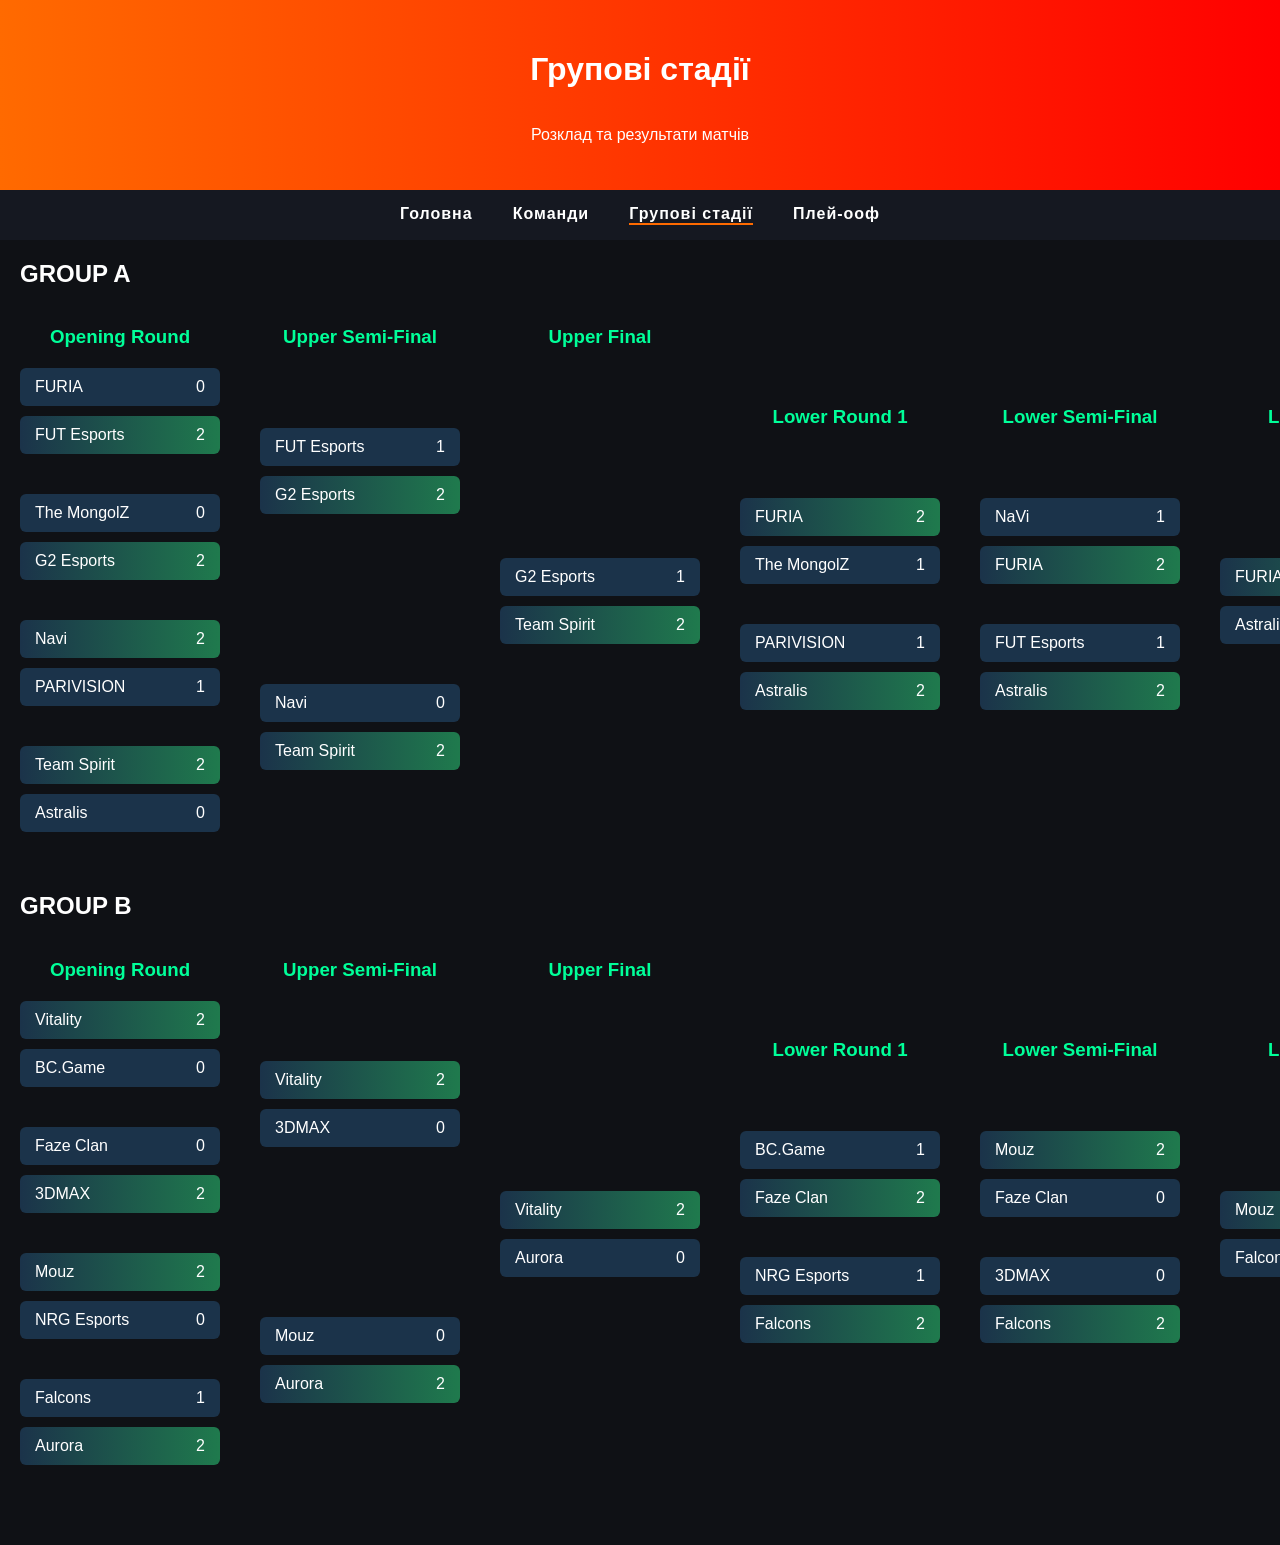
<file: groups.html>
<!DOCTYPE html>
<html>
<head>
    <meta charset="UTF-8">
    <title>Групові стадії Krakow 2026</title>
    <link rel="stylesheet" href="css/style.css">
</head>
<body>
  <header class="header">
    <h1>Групові стадії</h1>
    <p>Розклад та результати матчів</p>
  </header>

  <nav class="nav">
    <a href="index.html">Головна</a>
    <a href="teams.html">Команди</a>
    <a href="groups.html" class="active">Групові стадії</a>
    <a href="playoff.html">Плей-ооф</a>
  </nav>
  <main class="groups">
      <section class="group">
          <h2>GROUP A</h2>
            <div class="rounds">
              <div class="round">
                <h3>Opening Round</h3>
                <div class="match">FURIA <span>0</span></div>
                <div class="match green">FUT Esports <span>2</span></div>

                <div class="space"></div>

                <div class="match">The MongolZ <span>0</span></div>
                <div class="match green">G2 Esports <span>2</span></div>

                <div class="space"></div>

                <div class="match green">Navi <span>2</span></div>
                <div class="match">PARIVISION <span>1</span></div>

                <div class="space"></div>

                <div class="match green">Team Spirit <span>2</span></div>
                <div class="match">Astralis <span>0</span></div>
              </div>

              <div class="round2">
                <h3>Upper Semi-Final</h3>
                <div class="match">FUT Esports <span>1</span></div>
                <div class="match green">G2 Esports <span>2</span></div>

                <div class="space2"></div>

                <div class="match">Navi <span>0</span></div>
                <div class="match green">Team Spirit <span>2</span></div>
              </div>

              <div class="round3">
                <h3>Upper Final</h3>
                <div class="match">G2 Esports <span>1</span></div>
                <div class="match green">Team Spirit <span>2</span></div>
              </div>







              <div class="round lower">
                <h3>Lower Round 1</h3>
                <div class="match green">FURIA <span>2</span></div>
                <div class="match">The MongolZ <span>1</span></div>

                <div class="space"></div>

                <div class="match">PARIVISION <span>1</span></div>
                <div class="match green">Astralis <span>2</span></div>
              </div>

              <div class="round lower">
                <h3>Lower Semi-Final</h3>
                <div class="match">NaVi <span>1</span></div>
                <div class="match green">FURIA <span>2</span></div>

                <div class="space"></div>

                <div class="match">FUT Esports <span>1</span></div>
                <div class="match green">Astralis <span>2</span></div>
              </div>

              <div class="round lower3">
                <h3>Lower Final</h3>
                <div class="match green">FURIA <span>2</span></div>
                <div class="match">Astralis <span>1</span></div>
              </div>
            </div>
          </section>

      <section class="group">
          <h2>GROUP B</h2>
          <div class="rounds">
              <div class="round">
                  <h3>Opening Round</h3>
                  <div class="match green">Vitality <span>2</span></div>
                  <div class="match">BC.Game <span>0</span></div>

                  <div class="space"></div>

                  <div class="match">Faze Clan <span>0</span></div>
                  <div class="match green">3DMAX <span>2</span></div>

                  <div class="space"></div>

                  <div class="match green">Mouz <span>2</span></div>
                  <div class="match">NRG Esports <span>0</span></div>

                  <div class="space"></div>

                  <div class="match">Falcons <span>1</span></div>
                  <div class="match green">Aurora <span>2</span></div>
              </div>

              <div class="round2">
                  <h3>Upper Semi-Final</h3>
                  <div class="match green">Vitality <span>2</span></div>
                  <div class="match">3DMAX <span>0</span></div>

                  <div class="space2"></div>

                  <div class="match">Mouz <span>0</span></div>
                  <div class="match green">Aurora <span>2</span></div>
              </div>

              <div class="round3">
                  <h3>Upper Final</h3>
                  <div class="match green">Vitality <span>2</span></div>
                  <div class="match">Aurora <span>0</span></div>
              </div>







              <div class="round lower">
                <h3>Lower Round 1</h3>
                <div class="match">BC.Game <span>1</span></div>
                <div class="match green">Faze Clan <span>2</span></div>

                <div class="space"></div>

                <div class="match">NRG Esports <span>1</span></div>
                <div class="match green">Falcons <span>2</span></div>
              </div>

              <div class="round lower">
                <h3>Lower Semi-Final</h3>
                <div class="match green">Mouz <span>2</span></div>
                <div class="match">Faze Clan <span>0</span></div>

                <div class="space"></div>

                <div class="match">3DMAX <span>0</span></div>
                <div class="match green">Falcons <span>2</span></div>
              </div>

              <div class="round lower3">
                <h3>Lower Final</h3>
                <div class="match green">Mouz <span>2</span></div>
                <div class="match">Falcons <span>0</span></div>
              </div>
            </div>
          </div>
      </section>
  </main>
</body>
</html>
</file>
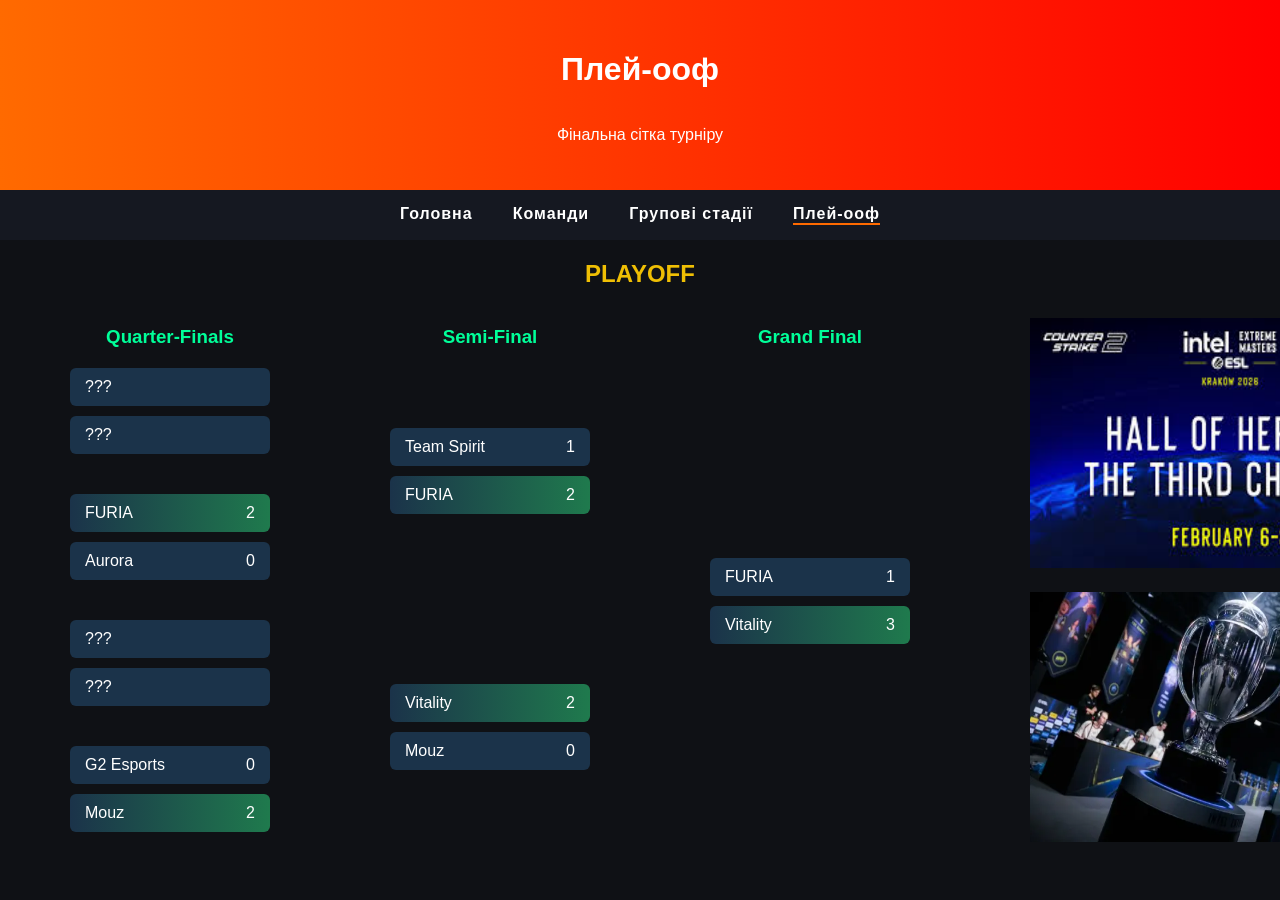
<file: playoff.html>
<!DOCTYPE html>
<html>
<head>
    <meta charset="UTF-8">
    <title>Плей-ооф Krakow 2026</title>
    <link rel="stylesheet" href="css/style.css">
</head>
<body>
  <header class="header">
    <h1>Плей-ооф</h1>
    <p>Фінальна сітка турніру</p>
  </header>

  <nav class="nav">
    <a href="index.html">Головна</a>
    <a href="teams.html">Команди</a>
    <a href="groups.html">Групові стадії</a>
    <a href="playoff.html" class="active">Плей-ооф</a>
  </nav>
  <section class="playoff">
      <h2>PLAYOFF</h2>
        <div class="playoff_rounds">
          <div class="round">
            <h3>Quarter-Finals</h3>
            <div class="match">???</div>
            <div class="match">???</div>

            <div class="space"></div>

            <div class="match green">FURIA <span>2</span></div>
            <div class="match">Aurora <span>0</span></div>

            <div class="space"></div>

            <div class="match">???</div>
            <div class="match">???</div>

            <div class="space"></div>

            <div class="match">G2 Esports <span>0</span></div>
            <div class="match green">Mouz <span>2</span></div>
          </div>

          <div class="round2">
            <h3>Semi-Final</h3>
            <div class="match">Team Spirit <span>1</span></div>
            <div class="match green">FURIA <span>2</span></div>

            <div class="space2"></div>

            <div class="match green">Vitality <span>2</span></div>
            <div class="match">Mouz <span>0</span></div>
          </div>

          <div class="round3">
            <h3>Grand Final</h3>
            <div class="match">FURIA <span>1</span></div>
            <div class="match green">Vitality <span>3</span></div>
          </div>

          <div class="final_images">
            <img src="images/krakow.jpg", width="400", height="250">

            <div class="space"></div>

            <img src="images/krakow2.webp", width="400", height="250">
          </div>
      </section>
</body>
</html>
</file>
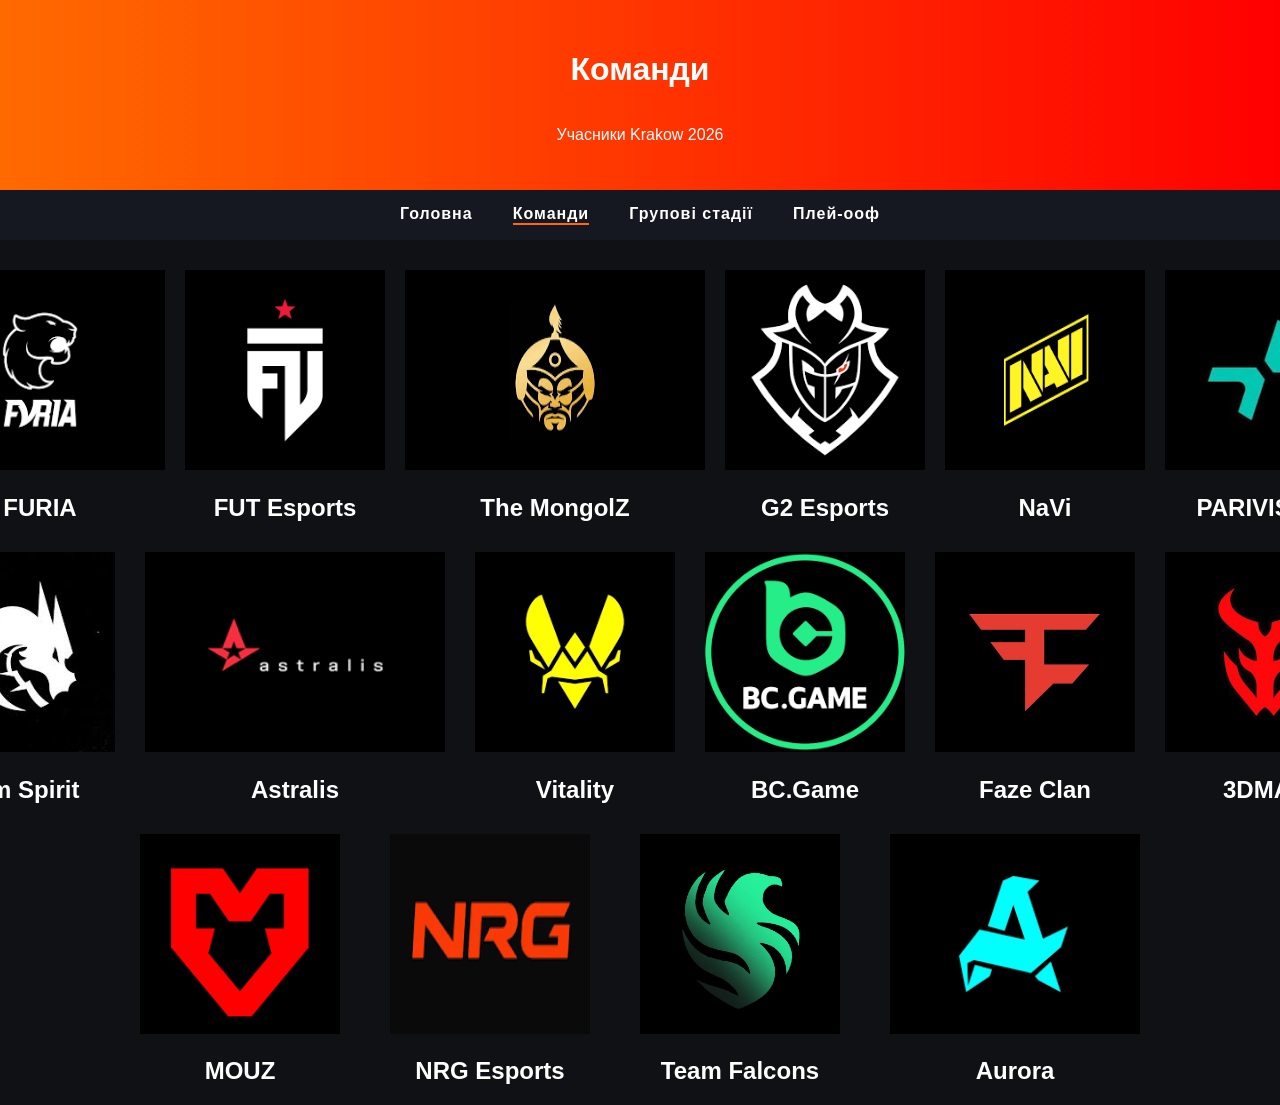
<file: teams.html>
<!DOCTYPE html>
<html lang="uk">
<head>
    <meta charset="UTF-8">
    <title>Команди Krakow 2026</title>
    <link rel="stylesheet" href="css/style.css">
</head>
<body>
  <header class="header">
    <h1>Команди</h1>
    <p>Учасники Krakow 2026</p>
  </header>

  <nav class="nav">
    <a href="index.html">Головна</a>
    <a href="teams.html" class="active">Команди</a>
    <a href="groups.html">Групові стадії</a>
    <a href="playoff.html">Плей-ооф</a>
  </nav>

  <main class="name">
    <div class="comms">
      <img src="images/commands/Furia.png", width="250", height="200">
      <h2>FURIA</h2>
    </div>

    <div class="comms">
      <img src="images/commands/FUT_Esports.png", width="200", height="200">
      <h2>FUT Esports</h2>
    </div>

    <div class="comms">
      <img src="images/commands/TheMongolZ.png", width="300", height="200">
      <h2>The MongolZ</h2>
    </div>

    <div class="comms">
      <img src="images/commands/G2_Esports.png", width="200", height="200">
      <h2>G2 Esports</h2>
    </div>

    <div class="comms">
      <img src="images/commands/NaVi.png", width="200", height="200">
      <h2>NaVi</h2>
    </div>

    <div class="comms">
      <img src="images/commands/PARIVISION.jpg", width="200", height="200">
      <h2>PARIVISION</h2>
    </div>
  </main>



  <main class="name2">
    <div class="comms">
      <img src="images/commands/Team_Spirit.jpg", width="200", height="200">
      <h2>Team Spirit</h2>
    </div>

    <div class="comms">
      <img src="images/commands/Astralis.png", width="300", height="200">
      <h2>Astralis</h2>
    </div>

    <div class="comms">
      <img src="images/commands/Team_Vitality.png", width="200", height="200">
      <h2>Vitality</h2>
    </div>

    <div class="comms">
      <img src="images/commands/BC.Game.png", width="200", height="200">
      <h2>BC.Game</h2>
    </div>

    <div class="comms">
      <img src="images/commands/Faze_Clan.jpg", width="200", height="200">
      <h2>Faze Clan</h2>
    </div>

    <div class="comms">
      <img src="images/commands/3DMAX.jpg", width="200", height="200">
      <h2>3DMAX</h2>
    </div>
  </main>


  <main class="name3">
    <div class="comms">
      <img src="images/commands/MOUZ.png", width="200", height="200">
      <h2>MOUZ</h2>
    </div>

    <div class="comms">
      <img src="images/commands/NRG_Esports.png", width="200", height="200">
      <h2>NRG Esports</h2>
    </div>

    <div class="comms">
      <img src="images/commands/Team_Falcons.jpg", width="200", height="200">
      <h2>Team Falcons</h2>
    </div>

    <div class="comms">
      <img src="images/commands/Aurora.png", width="250", height="200">
      <h2>Aurora</h2>
    </div>
  </main>
</body>
</html>
</file>
<file: css/style.css>
* {
    box-sizing: border-box;
}

body {
    margin: 0;
    font-family: Arial, sans-serif;
    background-color: #0f1115;
    color: #ffffff;
}

.header {
    display: flex;
    flex-direction: column;
    align-items: center;
    background: linear-gradient(90deg, #ff6a00, #ff0000);
    padding: 30px 10px;
    text-align: center;
}

.nav {
    display: flex;
    justify-content: center;
    gap: 40px;
    background-color: #151821;
    padding: 15px;
}

.nav a {
    color: #ffffff;
    text-decoration: none;
    font-weight: bold;
    letter-spacing: 1px;
}

.nav a:hover {
    color: #ff6a00;
}

.nav .active {
    border-bottom: 2px solid #ff6a00;
}

.main {
    padding: 40px;
    max-width: 900px;
    margin: 10px auto;
    margin-top: 10px;
    text-align: center;
}

.name{
  margin-top: 30px;
  display: flex;
  justify-content: center;
  gap: 20px;
  transition: .2s;
  transform: scale(1) rotate(0);
}

.name img{
  transition: .2s;
  transform: scale(1) rotate(0);
}

.name img:hover{
  transition: .2s;
  transform: scale(1.1) rotate(-3deg);
}

.name2{
  margin-top: 10px;
  display: flex;
  justify-content: center;
  gap: 30px;
  transition: .2s;
  transform: scale(1) rotate(0);
}

.name2 img{
  transition: .2s;
  transform: scale(1) rotate(0);
}

.name2 img:hover{
  transition: .2s;
  transform: scale(1.1) rotate(-3deg);
}

.name3{
  margin-top: 10px;
  display: flex;
  justify-content: center;
  gap: 50px;
}

.name3 img{
  transition: .2s;
  transform: scale(1) rotate(0);
}

.name3 img:hover{
  transition: .2s;
  transform: scale(1.1) rotate(-3deg);
}

.comms{
  text-align: center;
}

.bracket {
    display: flex;
    flex-direction: row;
    justify-content: center;
    gap: 80px;
    margin-top: 60px
}

.bracket img{
  transition: .2s;
  transform: scale(1) rotate(0);
}

.bracket img:hover{
  transition: .2s;
  transform: scale(1.1) rotate(-3deg);
}

.groups {
    display: flex;
    flex-direction: column;
    gap: 40px;
    margin-bottom: 80px;
    margin-left: 20px
}

.group {
    width: 45%;
}

.playoff {
    width: 100%;
}

.playoff_rounds{
  display: flex;
  margin-left: 70px;
  gap: 120px;
}


.playoff h2 {
  display: flex;
  justify-content: center;
  color: #EFBF04
}

.rounds {
    display: flex;
    gap: 40px;
}

.round {
    display: flex;
    flex-direction: column;
    gap: 10px;
}

.round2 {
    display: flex;
    flex-direction: column;
    gap: 10px;
}

.round3 {
    display: flex;
    flex-direction: column;
    gap: 10px;
}

.round h3 {
    text-align: center;
    color: #00ff99;
    margin-bottom: 10px;
}

.round2 h3 {
    text-align: center;
    color: #00ff99;
    margin-bottom: 70px;
}

.round3 h3 {
    text-align: center;
    color: #00ff99;
    margin-bottom: 200px;
}

.match {
    background-color: #1b334a;
    padding: 10px 15px;
    border-radius: 6px;
    display: flex;
    justify-content: space-between;
    min-width: 200px;
}

.match.green {
    background: linear-gradient(90deg, #1b334a, #1f7a4d);
}

.space{
    height: 20px;
}

.space2{
    height: 150px;
}

.lower{
  margin-top: 80px;
}

.lower h3 {
  text-align: center;
  color: #00ff99;
  margin-bottom: 60px;
}

.lower3{
  margin-top: 80px;
}

.lower3 h3{
  text-align: center;
  color: #00ff99;
  margin-bottom: 120px;
}

.final_images{
  display: column;
  justify-content: flex-end;
  margin-top: 10px;
  margin-bottom: 30px;
}

.final_images img{
  transition: .2s;
  transform: scale(1) rotate(0);
}

.final_images img:hover{
  transition: .2s;
  transform: scale(1.1) rotate(-3deg);
}

.videos_index{
  margin-top: 100px;
  display: flex;
  justify-content: center;
  gap: 50px
}
</file>
